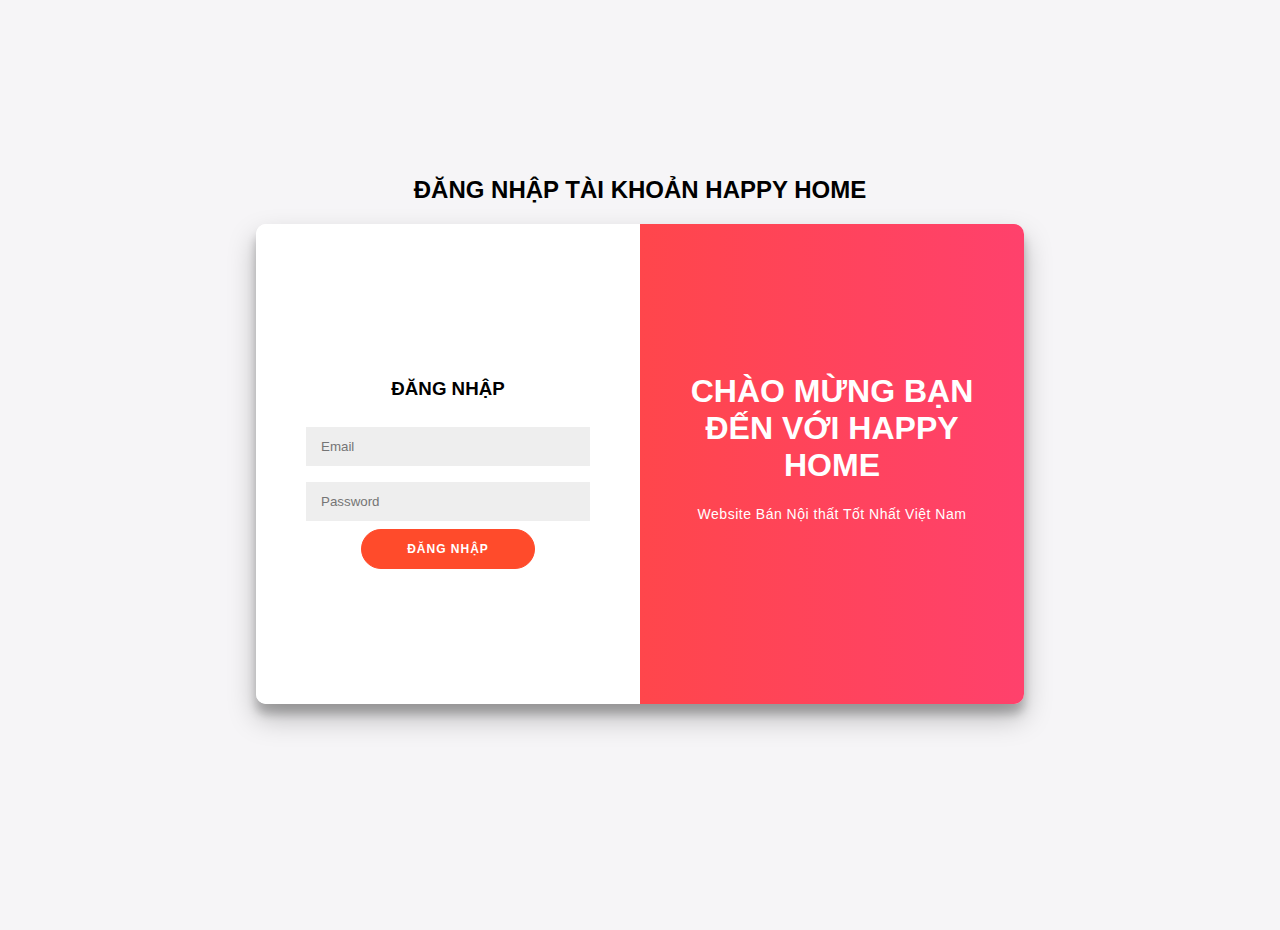
<file: Login.html>
<!DOCTYPE html>
<html lang="en">
<head>
    <meta charset="UTF-8">
    <meta http-equiv="X-UA-Compatible" content="IE=edge">
    <meta name="viewport" content="width=device-width, initial-scale=1.0">
    <title>Happy Home - ĐĂNG NHẬP</title>
    <script>
        const signUpButton = document.getElementById('signUp');
        const signInButton = document.getElementById('signIn');
        const container = document.getElementById('container');

        signUpButton.addEventListener('click', () => {
            container.classList.add('right-panel-active');
        });

        signInButton.addEventListener('click', () => {
            container.classList.remove('right-panel-active');
        });
    </script>
    <style>
        * {
            box-sizing: border-box;
        }
        body {
            background: #f6f5f7;
            display: flex;
            justify-content: center;
            align-items: center;
            flex-direction: column;
            font-family: 'Montserrat', sans-serif;
            height: 100vh;
            margin: -20px 0 50px;
        }
        h1 {
            font-weight: bold;
            margin: 0;
        }
        h2 {
            text-align: center;
        }
        p {
            font-size: 14px;
            font-weight: 100;
            line-height: 20px;
            letter-spacing: 0.5px;
            margin: 20px 0 30px;
        }
        span {
            font-size: 12px;
        }
        a {
            color: #333;
            font-size: 14px;
            text-decoration: none;
            margin: 15px 0;
        }
        button {
            border-radius: 20px;
            border: 1px solid #FF4B2B;
            background-color: #FF4B2B;
            color: #FFFFFF;
            font-size: 12px;
            font-weight: bold;
            padding: 12px 45px;
            letter-spacing: 1px;
            text-transform: uppercase;
            transition: transform 80ms ease-in;
        }
        button:active {
            transform: scale(0.95);
        }
        button:focus {
            outline: none;
        }
        button.ghost {
            background-color: transparent;
            border-color: #FFFFFF;
        }
        form {
            background-color: #FFFFFF;
            display: flex;
            align-items: center;
            justify-content: center;
            flex-direction: column;
            padding: 0 50px;
            height: 100%;
            text-align: center;
        }
        input {
            background-color: #eee;
            border: none;
            padding: 12px 15px;
            margin: 8px 0;
            width: 100%;
        }
        .container {
            background-color: #fff;
            border-radius: 10px;
            box-shadow: 0 14px 28px rgba(0, 0, 0, 0.25),
                0 10px 10px rgba(0, 0, 0, 0.22);
            position: relative;
            overflow: hidden;
            width: 768px;
            max-width: 100%;
            min-height: 480px;
        }
        .form-container {
            position: absolute;
            top: 0;
            height: 100%;
            transition: all 0.6s ease-in-out;
        }
        .sign-in-container {
            left: 0;
            width: 50%;
            z-index: 2;
        }
        .container.right-panel-active .sign-in-container {
            transform: translateX(100%);
        }
        .sign-up-container {
            left: 0;
            width: 50%;
            opacity: 0;
            z-index: 1;
        }
        .container.right-panel-active .sign-up-container {
            transform: translateX(100%);
            opacity: 1;
            z-index: 5;
            animation: show 0.6s;
        }
        @keyframes show {

            0%,
            49.99% {
                opacity: 0;
                z-index: 1;
            }
            50%,
            100% {
                opacity: 1;
                z-index: 5;
            }
        }
        .overlay-container {
            position: absolute;
            top: 0;
            left: 50%;
            width: 50%;
            height: 100%;
            overflow: hidden;
            transition: transform 0.6s ease-in-out;
            z-index: 100;
        }
        .container.right-panel-active .overlay-container {
            transform: translateX(-100%);
        }
        .overlay {
            background: #FF416C;
            background: -webkit-linear-gradient(to right, #FF4B2B, #FF416C);
            background: linear-gradient(to right, #FF4B2B, #FF416C);
            background-repeat: no-repeat;
            background-size: cover;
            background-position: 0 0;
            color: #FFFFFF;
            position: relative;
            left: -100%;
            height: 100%;
            width: 200%;
            transform: translateX(0);
            transition: transform 0.6s ease-in-out;
        }
        .container.right-panel-active .overlay {
            transform: translateX(50%);
        }
        .overlay-panel {
            position: absolute;
            display: flex;
            align-items: center;
            justify-content: center;
            flex-direction: column;
            padding: 0 40px;
            text-align: center;
            top: 0;
            height: 100%;
            width: 50%;
            transform: translateX(0);
            transition: transform 0.6s ease-in-out;
        }
        .overlay-left {
            transform: translateX(-20%);
        }
        .container.right-panel-active .overlay-left {
            transform: translateX(0);
        }
        .overlay-right {
            right: 0;
            transform: translateX(0);
        }
        .container.right-panel-active .overlay-right {
            transform: translateX(20%);
        }
        .social-container {
            margin: 20px 0;
        }
        .social-container a {
            border: 1px solid #DDDDDD;
            border-radius: 50%;
            display: inline-flex;
            justify-content: center;
            align-items: center;
            margin: 0 5px;
            height: 40px;
            width: 40px;
        }
        footer {
            background-color: #222;
            color: #fff;
            font-size: 14px;
            bottom: 0;
            position: fixed;
            left: 0;
            right: 0;
            text-align: center;
            z-index: 999;
        }
        footer p {
            margin: 10px 0;
        }
        footer i {
            color: red;
        }
        footer a {
            color: #3c97bf;
            text-decoration: none;
        }
    </style>
</head>
<body>
    <h2>ĐĂNG NHẬP TÀI KHOẢN HAPPY HOME</h2>
    <div class="container" id="container">
        <div class="form-container sign-up-container">
            <form action="#">
                <h1>Đăng kí tài khoản Happy Home</h1>
                <input type="text" placeholder="Name" />
                <input type="email" placeholder="Email" />
                <input type="password" placeholder="Password" />
                <button>Đăng kí tài khoản</button>
            </form>
        </div>
        <div class="form-container sign-in-container">
            <form action="HappyHome.html">
                <h3>ĐĂNG NHẬP</h3>
                <input type="email" placeholder="Email" />
                <input type="password" placeholder="Password" />
                <button>Đăng Nhập</button>
            </form>
        </div>
        <div class="overlay-container">
            <div class="overlay">
                <div class="overlay-panel overlay-left">
                    <h1>Welcome Back!</h1>
                    <p>To keep connected with us please login with your personal info</p>
                    <button class="ghost" id="signIn">Sign In</button>
                </div>
                <div class="overlay-panel overlay-right">
                    <h1>CHÀO MỪNG BẠN ĐẾN VỚI HAPPY HOME</h1>
                    <p>Website Bán Nội thất Tốt Nhất Việt Nam</p>
                </div>
            </div>
        </div>
    </div>
</body>
</html>
</file>
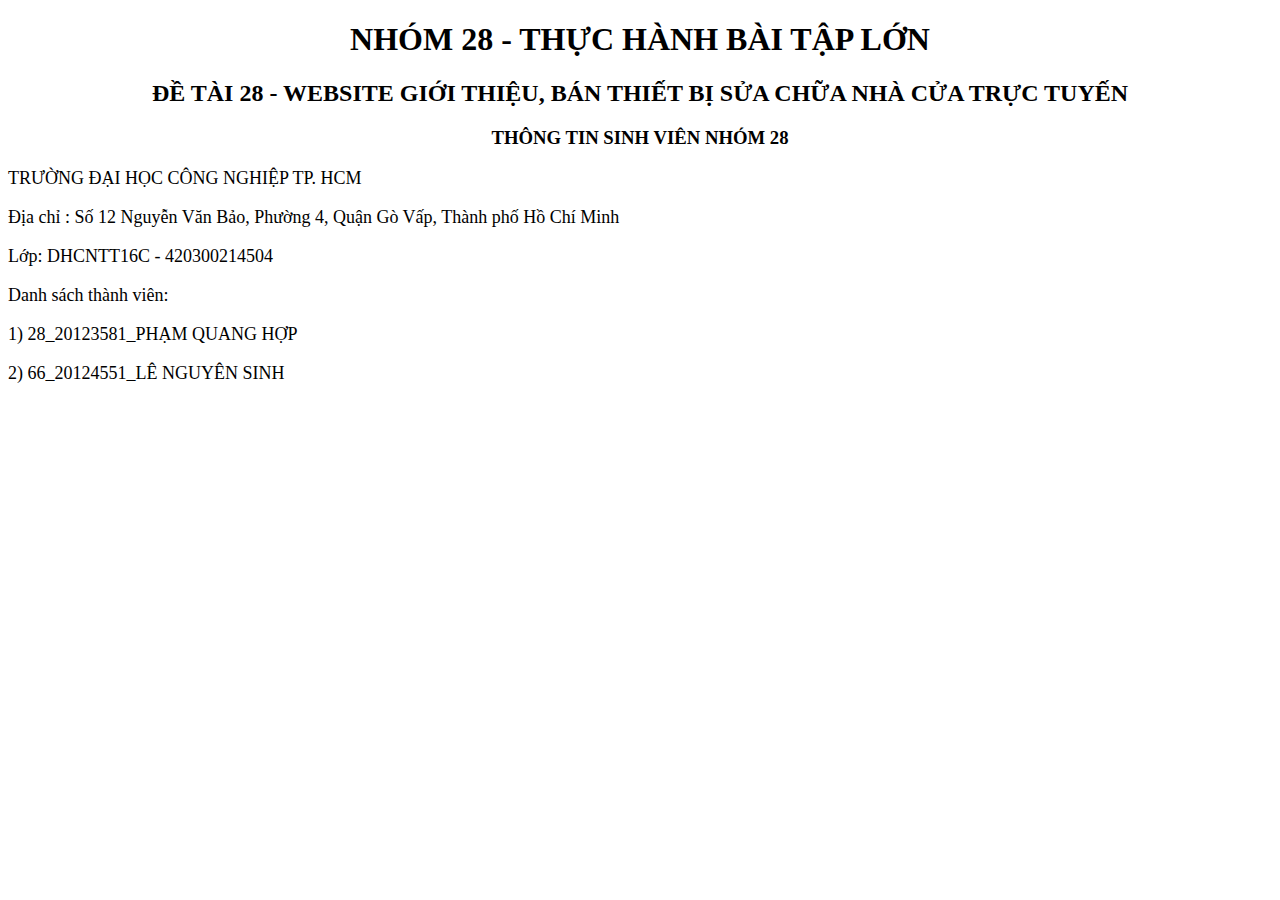
<file: Nhom28_ThongTinSinhVien.html>
<!DOCTYPE html>
<html lang="en">
<head>
    <meta charset="UTF-8">
    <meta http-equiv="X-UA-Compatible" content="IE=edge">
    <meta name="viewport" content="width=<H1>>, initial-scale=1.0">
    <title>DANH SÁCH SINH VIÊN LÀM BÀI TẬP LỚN (NHÓM 28)</title>
    <style>
        body {
            text-align: center;
        }
        p {
            text-align:justify;
            font-size: large;
        }
    </style>
</head>
<body>
    <h1>NHÓM 28 - THỰC HÀNH BÀI TẬP LỚN </h1>
    <h2>ĐỀ TÀI 28 - WEBSITE GIỚI THIỆU, BÁN THIẾT BỊ SỬA CHỮA NHÀ CỬA TRỰC TUYẾN</h2>
    <h3>THÔNG TIN SINH VIÊN NHÓM 28</h3>
    <p>TRƯỜNG ĐẠI HỌC CÔNG NGHIỆP TP. HCM</p>
    <p>Địa chỉ : Số 12 Nguyễn Văn Bảo, Phường 4,
        Quận Gò Vấp, Thành phố Hồ Chí Minh</p>
    <p>Lớp: DHCNTT16C - 420300214504</p>
    <p>Danh sách thành viên: </p>
    <p>1) 28_20123581_PHẠM QUANG HỢP</p>
    <p>2) 66_20124551_LÊ NGUYÊN SINH</p>
</body>
</html>
</file>
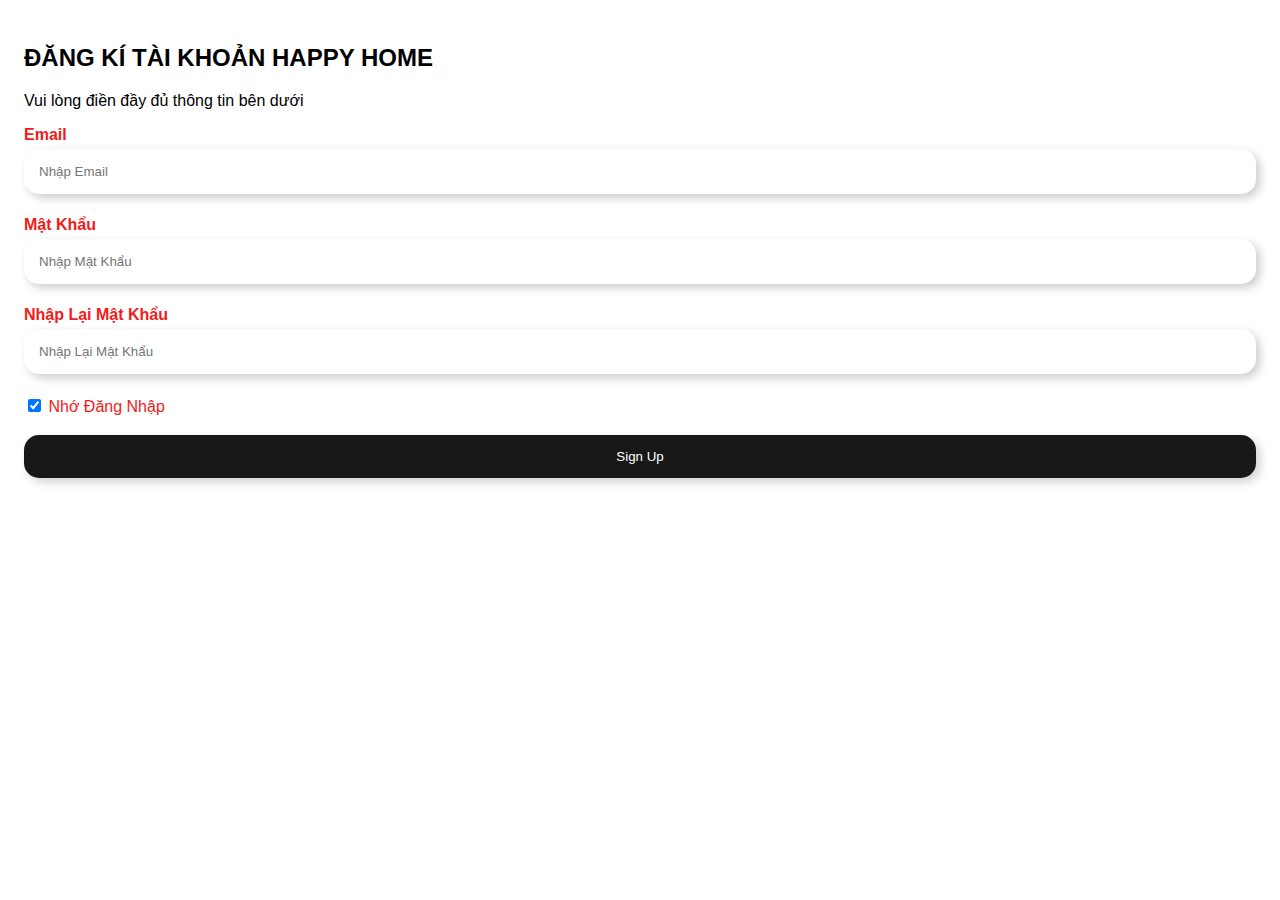
<file: Register.html>
<!DOCTYPE html>
<html lang="en">

<head>
  <meta charset="UTF-8">
  <meta http-equiv="X-UA-Compatible" content="IE=edge">
  <meta name="viewport" content="width=device-width, initial-scale=1.0">
  <title>Happy Home - ĐĂNG KÍ TÀI KHOẢN</title>
  <style>
    * {
      box-sizing: border-box
    }

    body {
      font-family: 'Noto Sans JP', sans-serif;
    }

    h1,
    label {
      color: rgb(243, 26, 26);
    }

    input[type=text],
    input[type=password] {
      width: 100%;
      padding: 15px;
      margin: 5px 0 22px 0;
      display: inline-block;
      border: none;
      width: 100%;
      resize: vertical;
      padding: 15px;
      border-radius: 15px;
      border: 0;
      box-shadow: 4px 4px 10px rgba(0, 0, 0, 0.2);
    }

    input[type=text]:focus,
    input[type=password]:focus {
      outline: none;
    }

    hr {
      border: 1px solid #f1f1f1;
      margin-bottom: 25px;
    }

    button {
      background-color: #000000;
      color: white;
      padding: 14px 20px;
      margin: 8px 0;
      border: none;
      cursor: pointer;
      width: 100%;
      opacity: 0.9;
    }

    button:hover {
      opacity: 1;
    }

    .cancelbtn {
      padding: 14px 20px;
      background-color: #f44336;
    }

    .signupbtn {
      float: left;
      width: 100%;
      border-radius: 15px;
      border: 0;
      box-shadow: 4px 4px 10px rgba(0, 0, 0, 0.2);
    }

    .container {
      padding: 16px;
    }

    .clearfix::after {
      content: "";
      clear: both;
      display: table;
    }
  </style>
</head>

<body>
  <div class="container">
    <form action="HappyHome.html">
      <h2>ĐĂNG KÍ TÀI KHOẢN HAPPY HOME</h2>
      <p>Vui lòng điền đầy đủ thông tin bên dưới</p>
      <label for="email"><b>Email</b></label>
      <input type="text" placeholder="Nhập Email" name="email" required>
      <label for="psw"><b>Mật Khẩu</b></label>
      <input type="password" placeholder="Nhập Mật Khẩu" name="psw" required>
      <label for="psw-repeat"><b>Nhập Lại Mật Khẩu</b></label>
      <input type="password" placeholder="Nhập Lại Mật Khẩu" name="psw-repeat" required>
      <label>
        <input type="checkbox" checked="checked" name="remember" style="margin-bottom:15px"> Nhớ Đăng Nhập
      </label>
      <div class="clearfix">
        <button type="submit" class="signupbtn">Sign Up</button>
      </div>
    </form>
  </div>


</body>

</html>
</file>
